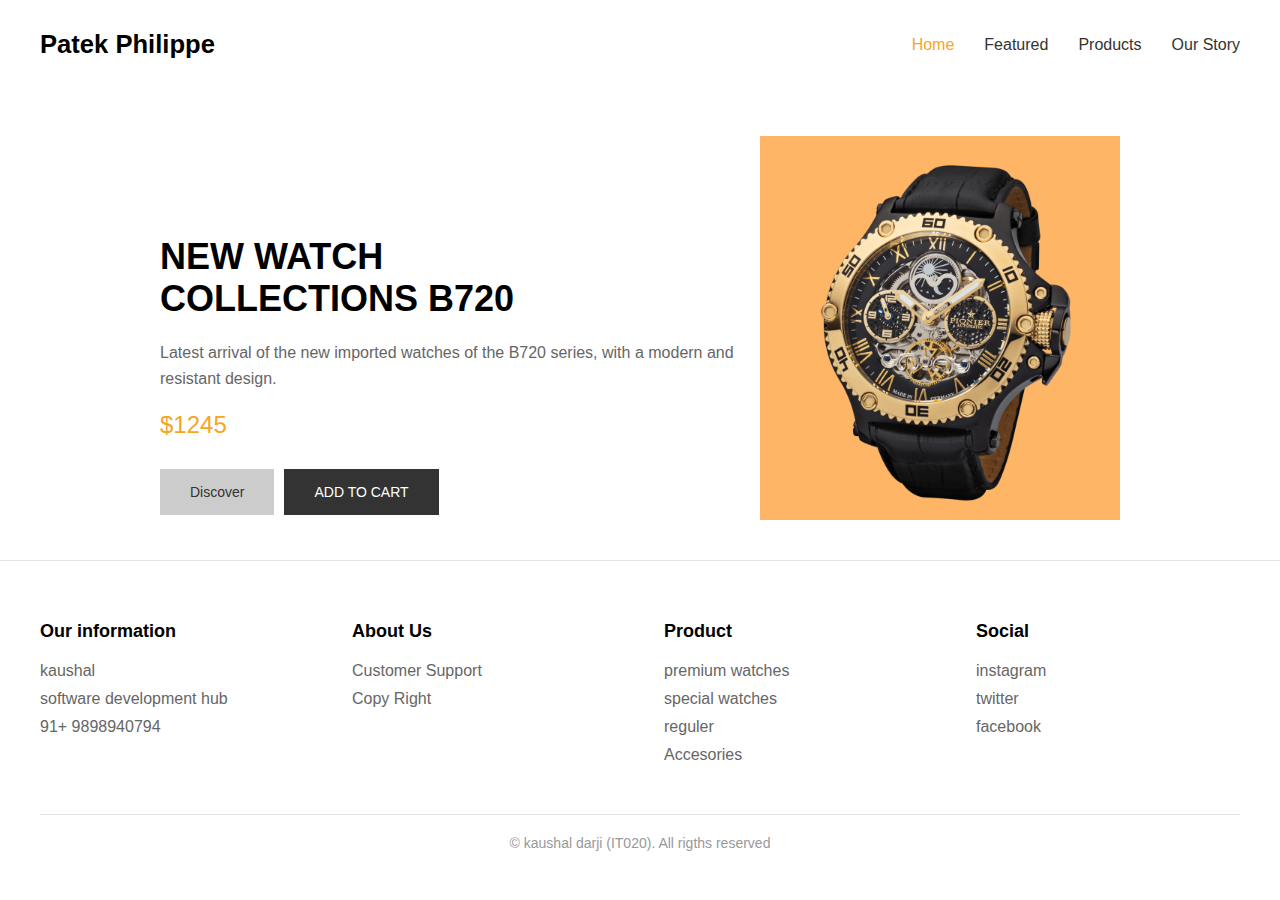
<file: index.html>
<!DOCTYPE html>
<html lang="en">
<head>
    <meta charset="UTF-8">
    <meta name="viewport" content="width=device-width, initial-scale=1.0">
    <title>Patek Philippe Watches</title>
    <link rel="stylesheet" href="./style.css">
    
    <link rel="shortcut icon" href="./img/favicon.png" type="image/x-icon">
</head>
<body>
    <header>
        <div class="logo">Patek Philippe</div>
        <nav>
            <ul>
                <li><a href="index.html" style="color: #f5a623;">Home</a></li>
                <li><a href="featured.html">Featured</a></li>
                <li><a href="products.html">Products</a></li>
                <li><a href="our-story.html">Our Story</a></li>
              
            </ul>
        </nav>
    </header>

    <main>
        <!-- New Watch Collections Section -->
        <section class="new-collections">
            <div class="collection-content">
                <div class="collection-info">
                    <h1>NEW WATCH<br>COLLECTIONS B720</h1>
                    <p>Latest arrival of the new imported watches of the B720 series,
                         with a modern and resistant design.</p>
                    <div class="price">$1245</div>
                    <div class="buttons">
                        <button type="button" class="discover-btn">Discover</button>
                        <button type="button" class="add-cart-btn">ADD TO CART</button>
                    </div>
                </div>
                <div class="collection-image">
                    <img src="./img/home.png" alt="B720 Watch">
                </div>
            </div>
        </section>

        <footer>
            <div class="footer-container" id="about">
                <div class="footer-column">
                    <h3>Our information</h3>
                    <ul>
                        <li>kaushal</li>
                        <li>software development hub</li>
                        <li>91+ 9898940794</li>
                    </ul>
                </div>
                <div class="footer-column">
                    <h3>About Us</h3>
                    <ul>
                        <li>Customer Support</li>
                        <li>Copy Right</li>
                    </ul>
                </div>
                <div class="footer-column">
                    <h3>Product</h3>
                    <ul>
                        <li>premium watches</li>
                        <li>special watches</li>
                        <li>reguler</li>
                        <li>Accesories</li>
                    </ul>
                </div>
                <div class="footer-column">
                    <h3>Social</h3>
                    <ul>
                        <li>instagram</li>
                        <li>twitter</li>
                        <li>facebook</li>
                    </ul>
                </div>
            </div>
            <div class="copyright">
                © kaushal darji (IT020). All rigths reserved
            </div>
        </footer>
    </main>
</body>
</html>
</file>
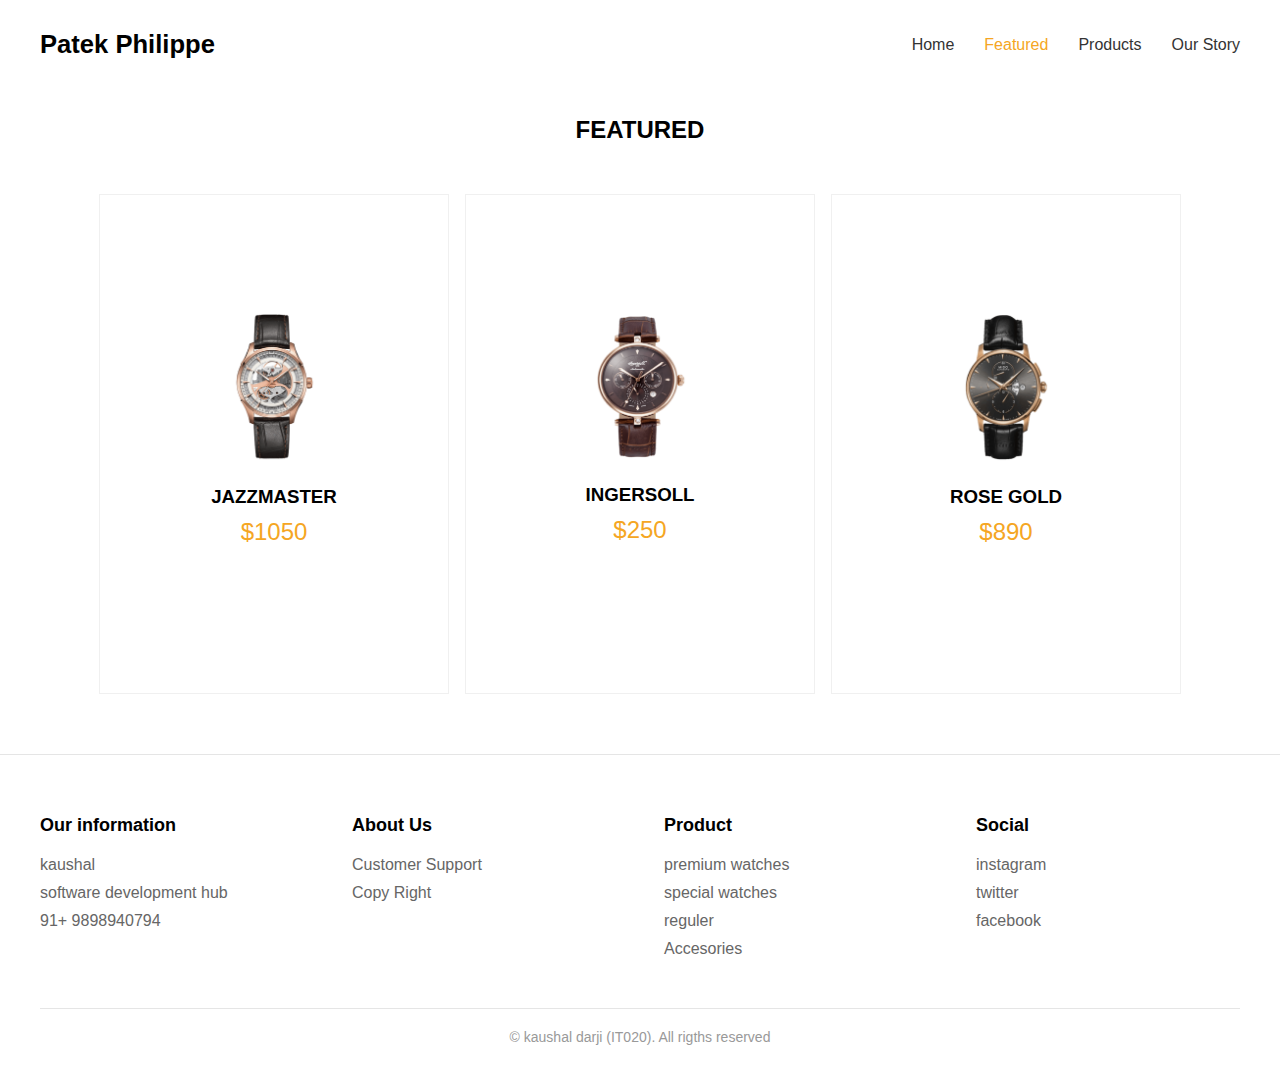
<file: featured.html>
<!DOCTYPE html>
<html lang="en">
<head>
    <meta charset="UTF-8">
    <meta name="viewport" content="width=device-width, initial-scale=1.0">
    <title>Featured - Patek Philippe</title>
    <link rel="stylesheet" href="./style.css">
    <link rel="shortcut icon" href="./img/favicon.png" type="image/x-icon">
</head>
<body>
    <header>
        <div class="logo">Patek Philippe</div>
        <nav>
            <ul>
                <li><a href="index.html">Home</a></li>
                <li><a href="featured.html" style="color: #f5a623;">Featured</a></li>
                <li><a href="products.html">Products</a></li>
                <li><a href="our-story.html">Our Story</a></li>
                
            </ul>
        </nav>
    </header>

    <main>
        <!-- Featured Section -->
        <section class="featured" id="featured">
            <h2>FEATURED</h2>
            <div class="featured-products">
                <div class="product">
                    <div class="product-image">
                        <img src="./img/featured1.png" alt="Jazzmaster Watch">
                    </div>
                    <h3>JAZZMASTER</h3>
                    <div class="price">$1050</div>
                </div>
                <div class="product">
                    <div class="product-image">
                        <img src="./img/featured2.png" alt="Ingersoll Watch">
                    </div>
                    <h3>INGERSOLL</h3>
                    <div class="price">$250</div>
                </div>
                <div class="product">
                    <div class="product-image">
                        <img src="./img/featured3.png" alt="Rose Gold Watch">
                    </div>
                    <h3>ROSE GOLD</h3>
                    <div class="price">$890</div>
                </div>
            </div>
        </section>
        
    </main>
    <footer>
        <div class="footer-container" id="about">
            <div class="footer-column">
                <h3>Our information</h3>
                <ul>
                    <li>kaushal</li>
                    <li>software development hub</li>
                    <li>91+ 9898940794</li>
                </ul>
            </div>
            <div class="footer-column">
                <h3>About Us</h3>
                <ul>
                    <li>Customer Support</li>
                    <li>Copy Right</li>
                </ul>
            </div>
            <div class="footer-column">
                <h3>Product</h3>
                <ul>
                    <li>premium watches</li>
                    <li>special watches</li>
                    <li>reguler</li>
                    <li>Accesories</li>
                </ul>
            </div>
            <div class="footer-column">
                <h3>Social</h3>
                <ul>
                    <li>instagram</li>
                    <li>twitter</li>
                    <li>facebook</li>
                </ul>
            </div>
        </div>
        <div class="copyright">
            © kaushal darji (IT020). All rigths reserved
        </div>
    </footer>
</body>
</html>
</file>
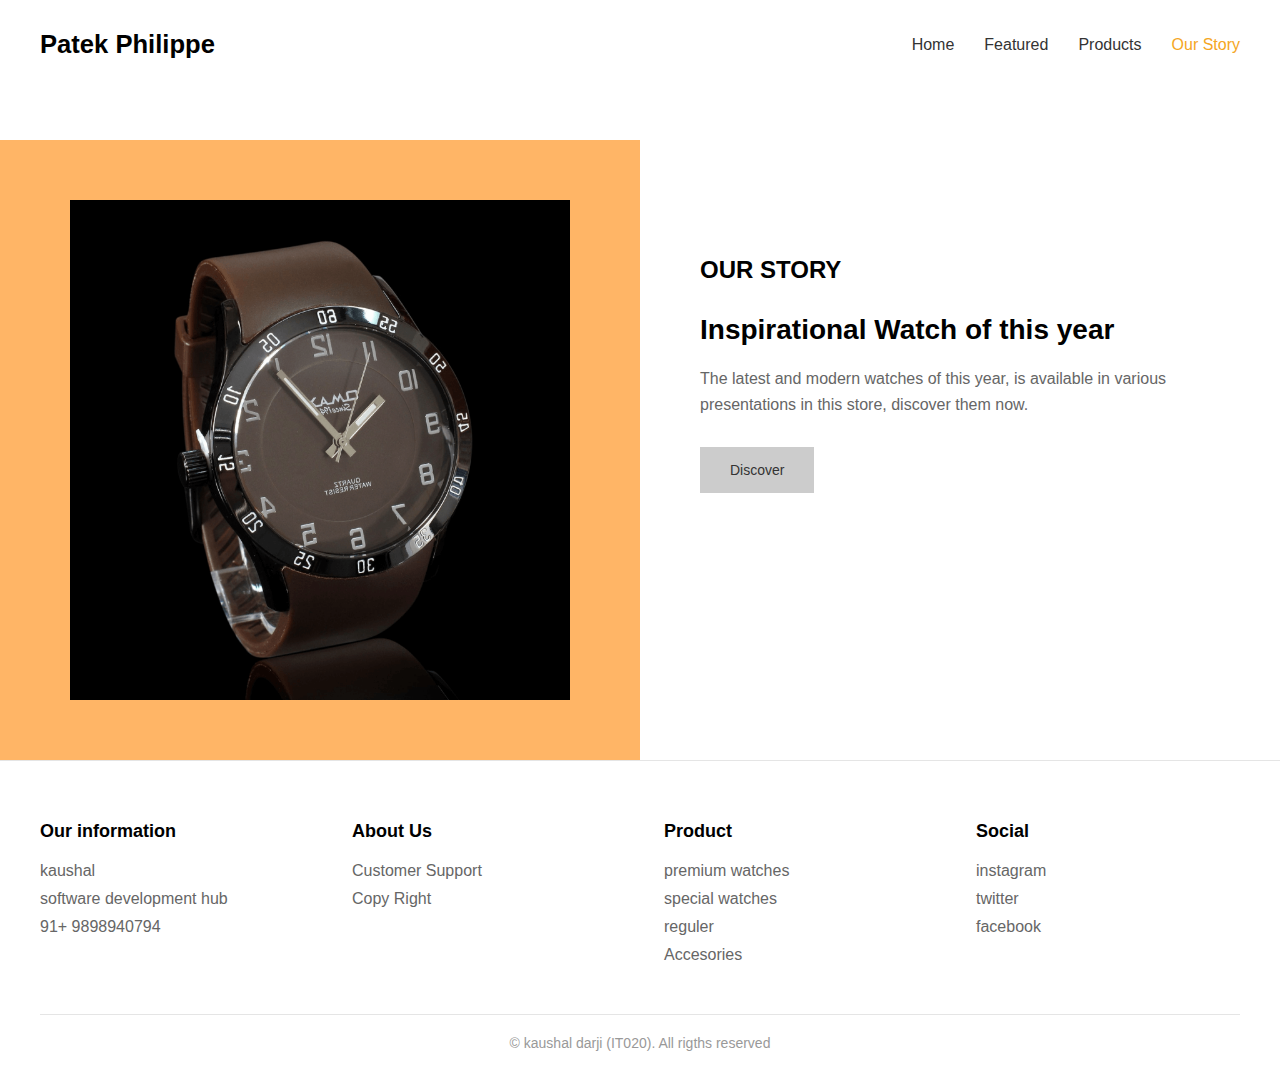
<file: our-story.html>
<!DOCTYPE html>
<html lang="en">
<head>
    <meta charset="UTF-8">
    <meta name="viewport" content="width=device-width, initial-scale=1.0">
    <title>Our Story - Patek Philippe</title>
    <link rel="stylesheet" href="./style.css">
    <link rel="shortcut icon" href="./img/favicon.png" type="image/x-icon">
</head>
<body>
    
        <header>
            <div class="logo">Patek Philippe</div>
            <nav>
                <ul>
                    <li><a href="index.html">Home</a></li>
                    <li><a href="featured.html">Featured</a></li>
                    <li><a href="products.html">Products</a></li>
                    <li><a href="our-story.html" style="color: #f5a623;">Our Story</a></li>
               
                </ul>
            </nav>
        </header>
  

    <main>
        <section class="our-story" id="new">
            <div class="story-image">
                <img src="./img/story.png" alt="Inspirational Watch">
            </div>
            <div class="story-content">
                <h2>OUR STORY</h2>
                <h3>Inspirational Watch of this year</h3>
                <p>The latest and modern watches of this year, is available in various presentations in this store, discover them now.</p>
                <a href="https://youtube.com/@patekphilippegeneva?si=OvetpniJd1e23LcF" target="_blank" rel="noopener">
                    <button type="button" class="discover-btn">Discover</button>
                </a>
            </div>
        </section>

        <footer>
            <div class="footer-container" id="about">
                <div class="footer-column">
                    <h3>Our information</h3>
                    <ul>
                        <li>kaushal</li>
                        <li>software development hub</li>
                        <li>91+ 9898940794</li>
                    </ul>
                </div>
                <div class="footer-column">
                    <h3>About Us</h3>
                    <ul>
                        <li>Customer Support</li>
                        <li>Copy Right</li>
                    </ul>
                </div>
                <div class="footer-column">
                    <h3>Product</h3>
                    <ul>
                        <li>premium watches</li>
                        <li>special watches</li>
                        <li>reguler</li>
                        <li>Accesories</li>
                    </ul>
                </div>
                <div class="footer-column">
                    <h3>Social</h3>
                    <ul>
                        <li>instagram</li>
                        <li>twitter</li>
                        <li>facebook</li>
                    </ul>
                </div>
            </div>
            <div class="copyright">
                © kaushal darji (IT020). All rigths reserved
            </div>
        </footer>
    </main>
</body>
</html>
</file>
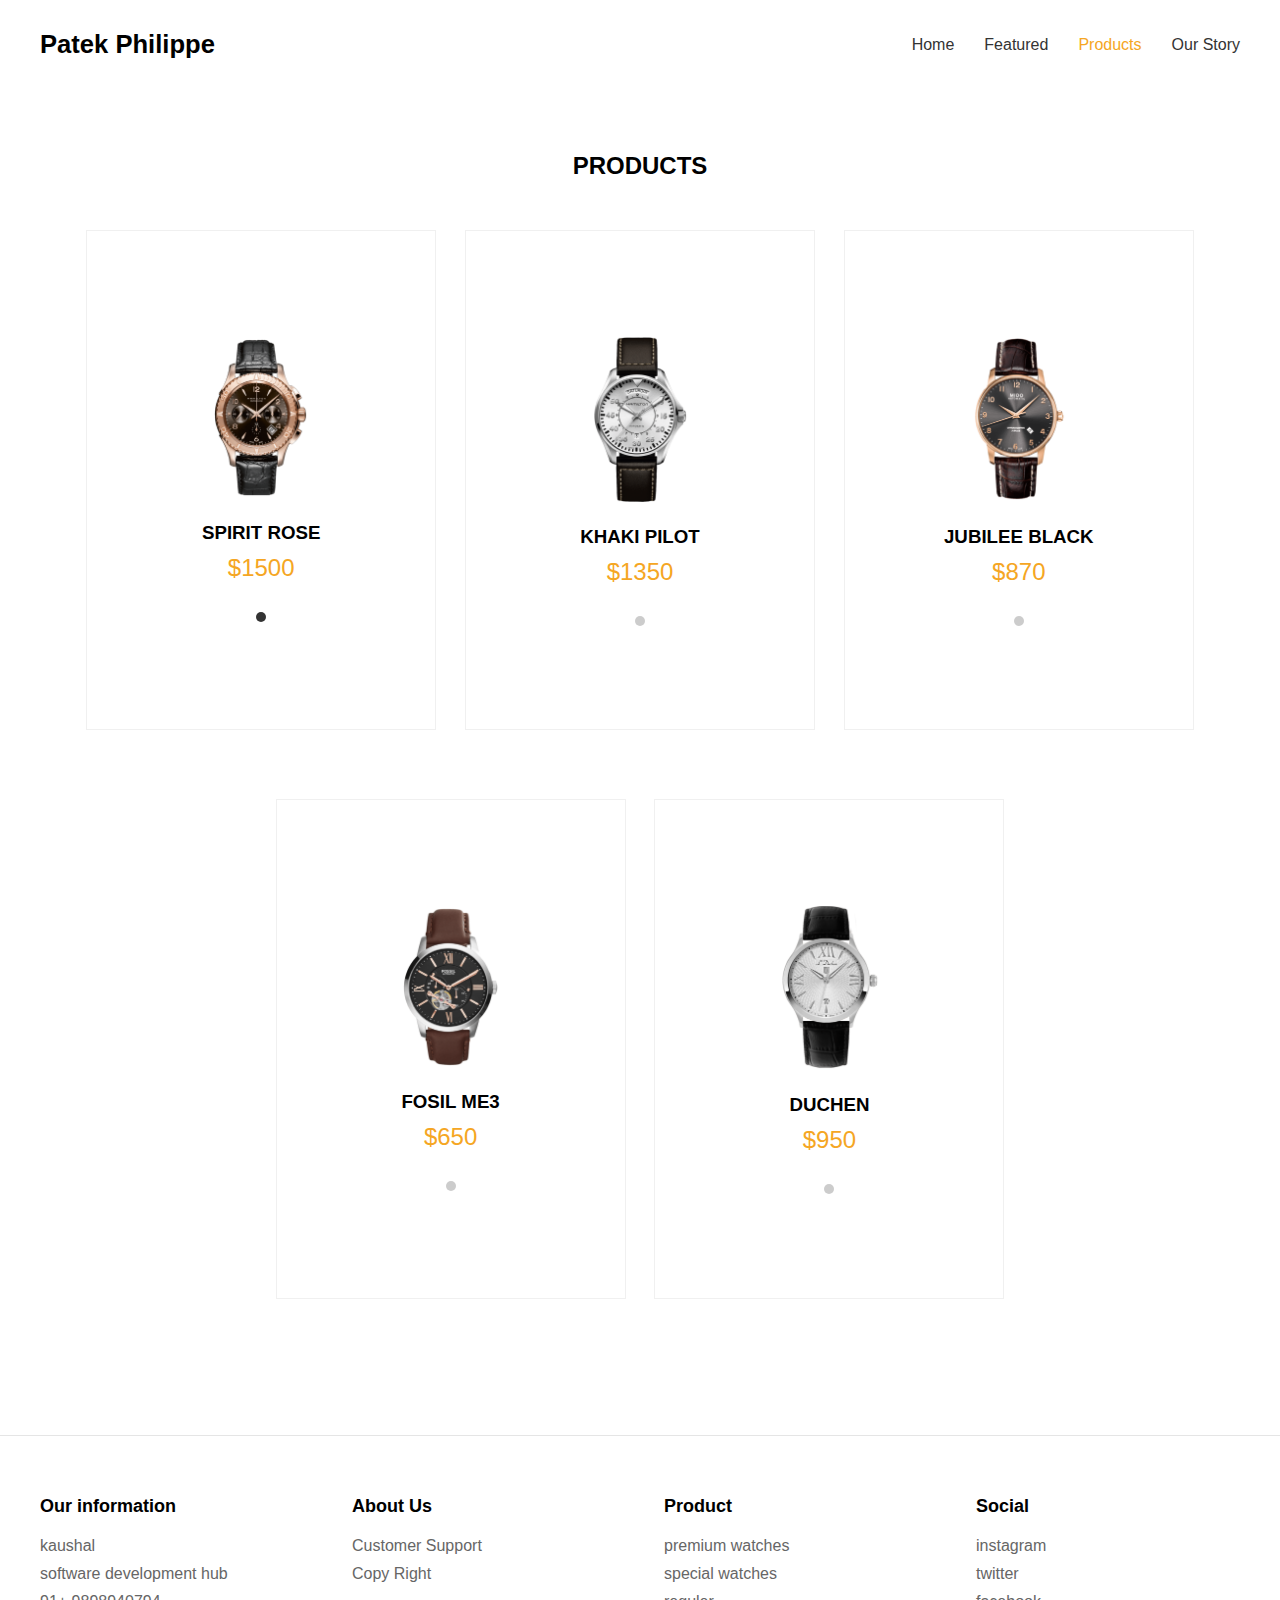
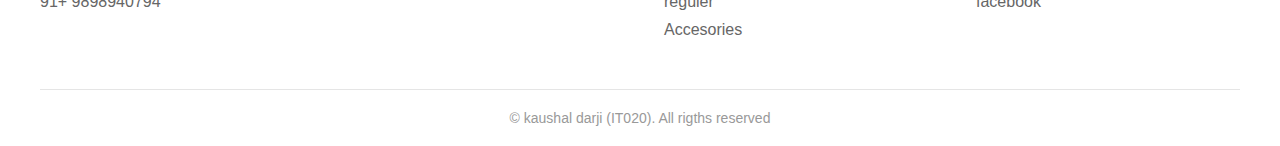
<file: products.html>
<!DOCTYPE html>
<html lang="en">
<head>
    <meta charset="UTF-8">
    <meta name="viewport" content="width=device-width, initial-scale=1.0">
    <title>Products -Patek Philippe</title>
    <link rel="stylesheet" href="./style.css">
    <link rel="shortcut icon" href="./img/favicon.png" type="image/x-icon">
</head>
<body>
  
        <header>
            <div class="logo">Patek Philippe</div>
            <nav>
                <ul>
                    <li><a href="index.html">Home</a></li>
                    <li><a href="featured.html">Featured</a></li>
                    <li><a href="products.html" style="color: #f5a623;">Products</a></li>
                    <li><a href="our-story.html">Our Story</a></li>
                   
                </ul>
            </nav>
        </header>
 

    <main>
        <section class="products" id="products">
                <h2>PRODUCTS</h2>
            <div class="product-grid">
                <div class="product">
                    <div class="product-image">
                        <img src="./img/product1.png" alt="Spirit Rose Watch">
                    </div>
                    <h3>SPIRIT ROSE</h3>
                    <div class="price">$1500</div>
                    <div class="pagination-dot active"></div>
                </div>
                <div class="product">
                    <div class="product-image">
                        <img src="./img/product2.png" alt="Khaki Pilot Watch">
                    </div>
                    <h3>KHAKI PILOT</h3>
                    <div class="price">$1350</div>
                    <div class="pagination-dot"></div>
                </div>
                <div class="product">
                    <div class="product-image">
                        <img src="./img/product3.png" alt="Jubilee Black Watch">
                    </div>
                    <h3>JUBILEE BLACK</h3>
                    <div class="price">$870</div>
                    <div class="pagination-dot"></div>
                </div>
                <div class="product">
                    <div class="product-image">
                        <img src="./img/product4.png" alt="Fossil ME3 Watch">
                    </div>
                    <h3>FOSIL ME3</h3>
                    <div class="price">$650</div>
                    <div class="pagination-dot"></div>
                </div>
                <div class="product">
                    <div class="product-image">
                        <img src="./img/product5.png" alt="Duchen Watch">
                    </div>
                    <h3>DUCHEN</h3>
                    <div class="price">$950</div>
                    <div class="pagination-dot"></div>
                </div>
            </div>
        </section>
    </main>
    <footer>
        <div class="footer-container" id="about">
            <div class="footer-column">
                <h3>Our information</h3>
                <ul>
                    <li>kaushal</li>
                    <li>software development hub</li>
                    <li>91+ 9898940794</li>
                </ul>
            </div>
            <div class="footer-column">
                <h3>About Us</h3>
                <ul>
                    <li>Customer Support</li>
                    <li>Copy Right</li>
                </ul>
            </div>
            <div class="footer-column">
                <h3>Product</h3>
                <ul>
                    <li>premium watches</li>
                    <li>special watches</li>
                    <li>reguler</li>
                    <li>Accesories</li>
                </ul>
            </div>
            <div class="footer-column">
                <h3>Social</h3>
                <ul>
                    <li>instagram</li>
                    <li>twitter</li>
                    <li>facebook</li>
                </ul>
            </div>
        </div>
        <div class="copyright">
            © kaushal darji (IT020). All rigths reserved
        </div>
    </footer>
</body>
</html>
</file>
<file: style.css>
* {
    margin: 0;
    padding: 0;
    box-sizing: border-box;
    font-family: Arial, sans-serif;
}

body {
    max-width: 100%;
    overflow-x: hidden;
}

header {
    display: flex;
    justify-content: space-between;
    align-items: center;
    padding: 30px 40px;
    position: fixed;
    background-color: white;
    width: 100%;
}

.logo {
    font-weight: bold;
    font-size: 1.6rem;
}

nav ul {
    display: flex;
    list-style: none;
    font-weight: 530;
}

nav ul li {
    margin-left: 30px;
}

nav ul li a {
    text-decoration: none;
    color: #333;
}

nav ul li.active a {
    color: #f5a623;
}

/* New Collections Section */
.new-collections {
    display: flex;
    padding: 40px;
    background-color: #fff;
}

.social-icons {
    display: flex;
    flex-direction: column;
    width: 80px;
}

.icon {
    writing-mode: vertical-rl;
    transform: rotate(180deg);
    margin-bottom: 20px;
    color: #999;
    font-size: 12px;
}

.collection-content {
    display: flex;
    justify-content: center;
    width: 100%;
}

.collection-info {
    width: 50%;
    padding-top: 100px;
    margin-top: 6rem;
}

.collection-info h1 {
    font-size: 36px;
    margin-bottom: 20px;
}

.collection-info p {
    color: #666;
    margin-bottom: 20px;
    line-height: 1.6;
}

.price {
    color: #f5a623;
    font-size: 24px;
    margin-bottom: 30px;
}

.buttons {
    display: flex;
}

.buttons:hover{
    box-shadow: #333;
}
.discover-btn {
    background-color: #ccc;
    color: #333;
    border: none;
    padding: 15px 30px;
    cursor: pointer;
    font-size: 14px;
    transition: all 0.3s ease;
}

.discover-btn:hover {
    box-shadow: 0 5px 15px rgba(0, 0, 0, 0.2);
    transform: translateY(-2px);
}

.add-cart-btn {
    background-color: #333;
    color: #fff;
    border: none;
    padding: 15px 30px;
    margin-left: 10px;
    cursor: pointer;
    font-size: 14px;
    transition: all 0.3s ease;
}

.add-cart-btn:hover {
    box-shadow: 0 5px 15px rgba(0, 0, 0, 0.3);
    transform: translateY(-2px);
}

.collection-image {
    width: 30%;
    background-color: hsl(31, 100%, 70%);
    display: flex;
    justify-content: center;
    align-items: center;
    margin-top: 6rem;
}

.collection-image img {
    max-width: 80%;
    max-height: 500px;
    
}

/* Featured Section */
.featured {
    padding: 60px 40px;
    text-align: center;
}

h2 {
  
    display: inline-block;
    margin-bottom: 50px;
    font-size: 24px;
    margin-top: 56px;
   
}

.featured-products {
    display: flex;
    grid-template-columns: repeat(3, 200px);
    justify-content: center;
    gap: 1.0rem;
}

.product {
    text-align: center;
    display: flex;
    flex-direction: column;
    width: 350px;
    height: 500px;
    padding: 10px;
    border: 1px solid #f0f0f0;
    align-items: center;
    justify-content: center;
}

.sale-tag {
    position: absolute;
    top: 42px;
    left: -12px;
    background-color: hsl(31, 100%, 70%);
    color: white;
    transform: rotate(-90deg);
    padding: 12px 16px;
    font-size: 12px;
    font-weight: bold;
}

.product-image {
    margin-bottom: 20px;
}

.product-image img {
    max-width: 30%;
    height: auto;
}

.product h3 {
    margin-bottom: 10px;
}

/* Our Story Section */
.our-story {
    display: flex;
    background-color: #fff;
    padding-top: 140px;
}

.story-image {
    width: 50%;
    background-color: hsl(31, 100%, 70%);
    padding: 60px;
    display: flex;
    justify-content: center;
    align-items: center;
    min-height: 400px;
}

.story-image img {
    width: 100%;
    height: 100%;
    object-fit: contain;
    max-height: 500px;
}

.story-content {
    width: 50%;
    padding: 60px;
}

.story-content h2 {
    text-align: left;
    margin-bottom: 30px;
}

.story-content h2:after {
    left: 0;
    transform: none;
}

.story-content h3 {
    font-size: 28px;
    margin-bottom: 20px;
}

.story-content p {
    color: #666;
    margin-bottom: 30px;
    line-height: 1.6;
}

/* Products Section */
.products {
    padding: 96px 40px;
    text-align: center;
}

.product-grid {
    display: flex;
    flex-wrap: wrap;
    grid-template-columns: repeat(3, 200px);
    justify-content: center;
    gap: 1.8rem;
}

.product-grid .product {
    width: 350px;
    height: 500px;
    display: flex;
    flex-direction: column;
    margin-bottom: 40px;
}

.pagination-dot {
    display: inline-block;
    width: 10px;
    height: 10px;
    background-color: #ccc;
    border-radius: 50%;
    margin: 0 5px;
}

.pagination-dot.active {
    background-color: #333;
}

/* Footer */
footer {
    background-color: #fff;
    padding: 60px 40px 20px;
    border-top: 1px solid #e5e5e5;
}

.footer-container {
    display: flex;
    justify-content: space-between;
    margin-bottom: 40px;
}

.footer-column {
    width: 22%;
}

.footer-column h3 {
    margin-bottom: 20px;
    font-size: 18px;
}

.footer-column ul {
    list-style: none;
}

.footer-column ul li {
    margin-bottom: 10px;
    color: #666;
}

.copyright {
    text-align: center;
    padding-top: 20px;
    border-top: 1px solid #e5e5e5;
    color: #999;
    font-size: 14px;
}

/* Responsive Design */
@media screen and (max-width: 1024px) {
    .collection-content {
        padding: 0 20px;
    }

    .collection-info {
        padding-top: 60px;
    }

    .collection-info h1 {
        font-size: 30px;
    }
}

@media screen and (max-width: 768px) {
    header {
        padding: 15px 20px;
    }

    nav ul li {
        margin-left: 15px;
    }

    .collection-content {
        flex-direction: column;
    }

    .collection-info, 
    .collection-image {
        width: 100%;
        text-align: center;
    }

    .collection-image {
        margin-top: 40px;
    }

    .buttons {
        justify-content: center;
    }

    /* Our Story Section */
    .our-story {
        flex-direction: column;
    }

    .story-image,
    .story-content {
        width: 100%;
        padding: 30px;
    }

    .story-image {
        width: 100%;
        min-height: 300px;
        padding: 30px;
    }

    .story-image img {
        max-width: 100%;
        max-height: 400px;
    }

    .story-content {
        text-align: center;
    }

    .story-content h2:after {
        left: 50%;
        transform: translateX(-50%);
    }

    /* Footer */
    .footer-container {
        flex-wrap: wrap;
    }

    .footer-column {
        width: 45%;
        margin-bottom: 30px;
    }

    /* Featured Products Responsive Styles */
    .featured-products {
        flex-direction: column;
        align-items: center;
        gap: 2rem;
    }

    .featured-products .product {
        width: 80%;
        max-width: 300px;
    }

    .product-image img {
        max-width: 60%;
        height: auto;
    }
}

@media screen and (max-width: 480px) {
    header {
        flex-direction: column;
        text-align: center;
    }

    nav {
        margin-top: 15px;
    }

    nav ul {
        flex-wrap: wrap;
        justify-content: center;
    }

    nav ul li {
        margin: 5px 10px;
    }

    .collection-info h1 {
        font-size: 24px;
    }

    .buttons {
        flex-direction: column;
    }

    .add-cart-btn {
        margin: 10px 0 0 0;
    }

    .footer-column {
        width: 100%;
    }

    .featured {
        padding: 60px 20px;
    }

    .featured-products .product {
        width: 90%;
    }

    .product h3 {
        font-size: 18px;
    }

    .price {
        font-size: 20px;
    }

    .story-image {
        min-height: 250px;
        padding: 20px;
    }

    .story-image img {
        max-height: 300px;
    }

    .story-content {
        padding: 20px;
    }

    .story-content h3 {
        font-size: 24px;
    }
}
</file>
